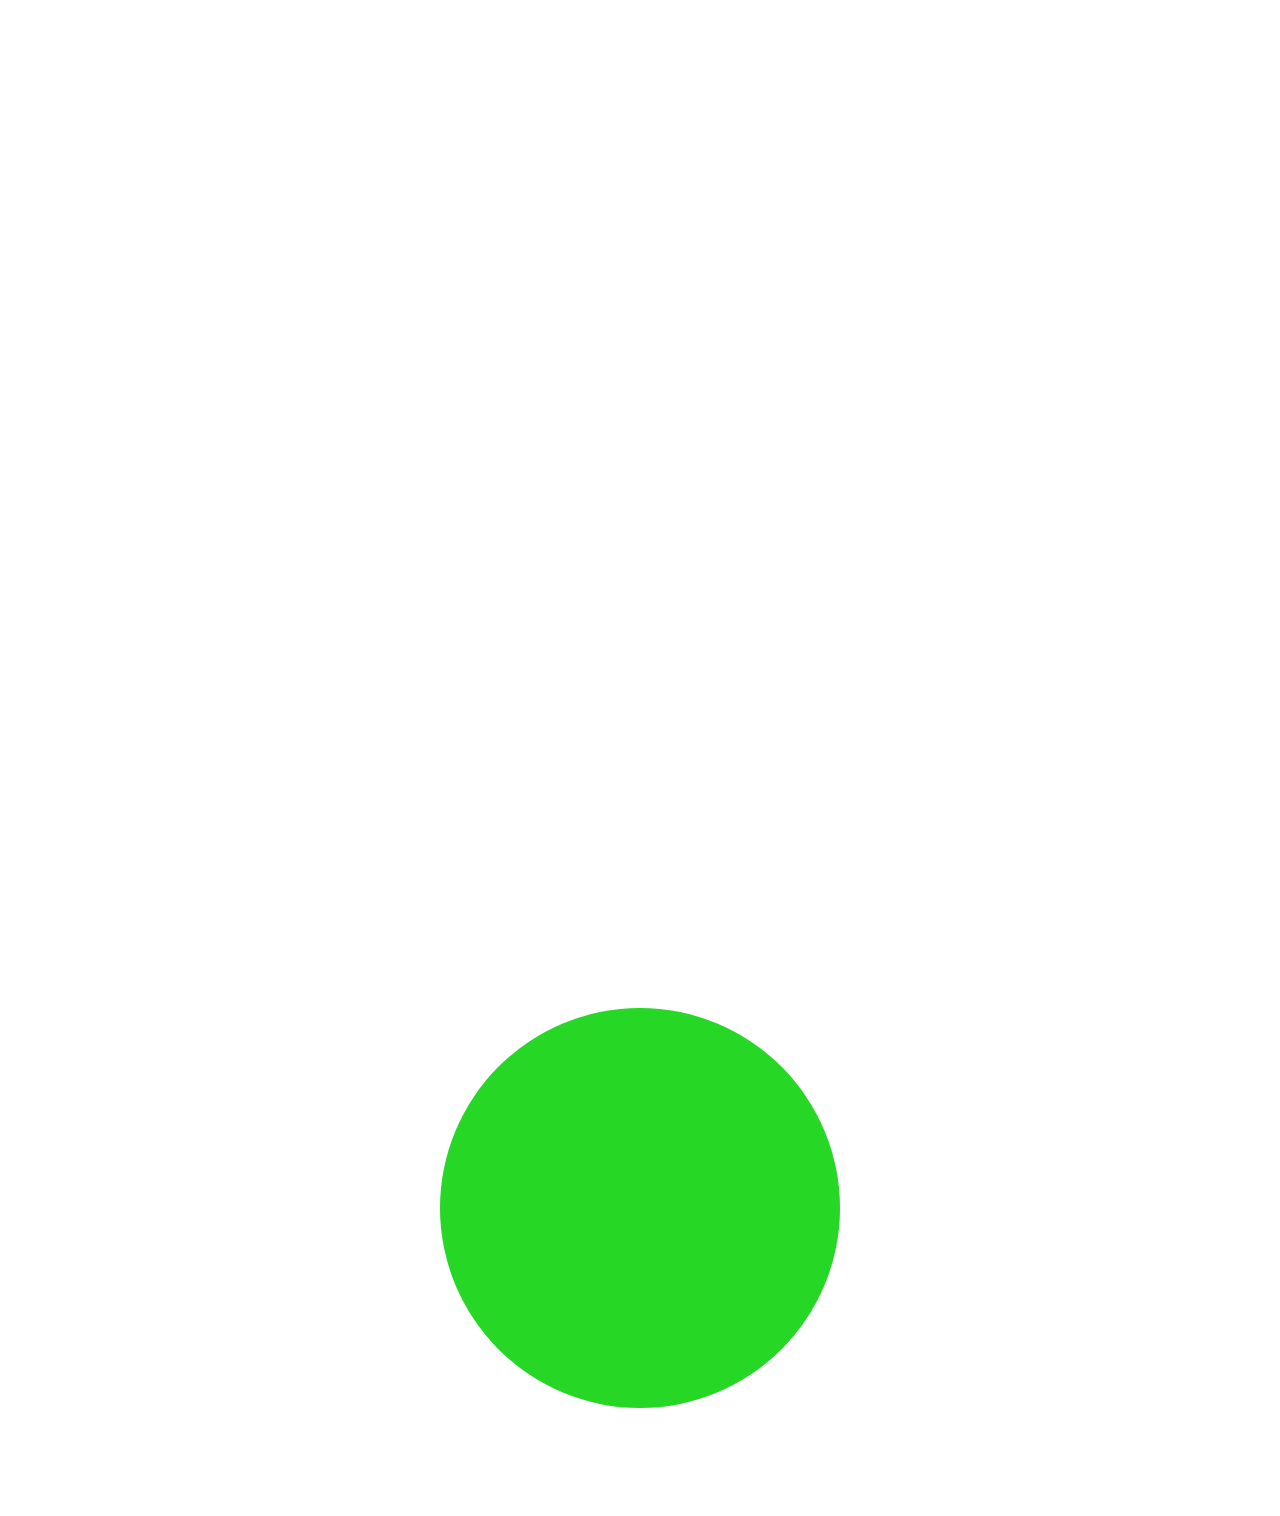
<file:  Intersection Observer API in JavaScript/index.html>
<!DOCTYPE html>
<html lang="en">
  <head>
    <meta charset="UTF-8" />
    <meta name="viewport" content="width=device-width, initial-scale=1.0" />
    <title>Intersection Observer API in JavaScript</title>
    <link rel="stylesheet" href="style.css" />
  </head>
  <body>
    <div id="main_div">
      <div id="circle"></div>
    </div>
    <script src="script.js"></script>
  </body>
</html>
</file>
<file:  Intersection Observer API in JavaScript/style.css>
#main_div{
    display: flex;
    align-items: center;
    justify-content: center;
}

#circle{
    background: rgb(38, 215, 38);
    width: 400px;
    height: 400px;
    border-radius: 50%;
    margin-top: 1000px;
    margin-bottom: 100px;
}
</file>
